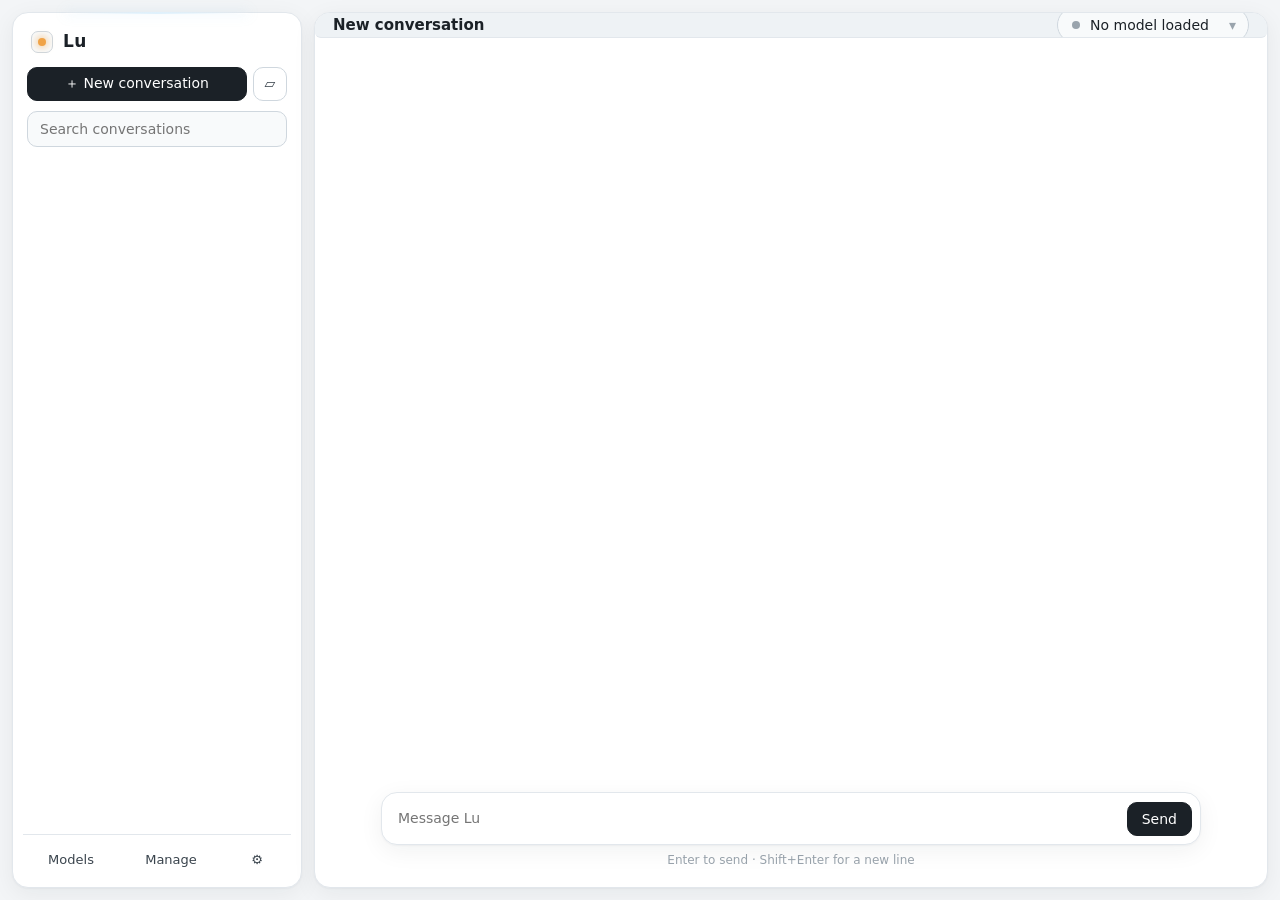
<file: crates/lu-desktop/web/index.html>
<!doctype html>
<html lang="en" data-theme="light">
<head>
  <meta charset="utf-8">
  <meta name="viewport" content="width=device-width, initial-scale=1">
  <title>Lu</title>
  <link rel="stylesheet" href="style.css">
</head>
<body>
  <div class="app">
    <aside class="panel lit side">
      <div class="brand"><div class="lamp"></div><b>Lu</b></div>
      <div class="actions">
        <button class="btn primary" id="new-chat" title="New conversation (Ctrl+N)">＋ New conversation</button>
        <button class="btn icon" id="new-folder" title="New folder">▱</button>
      </div>
      <div class="search"><input class="input" id="search" placeholder="Search conversations" autocomplete="off"></div>
      <div class="tree scroll" id="tree"></div>
      <div class="foot">
        <button class="btn ghost" id="open-models">Models</button>
        <button class="btn ghost" id="open-manager">Manage</button>
        <button class="btn ghost icon" id="settings" title="Settings">⚙</button>
      </div>
    </aside>

    <main class="panel main">
      <div class="bar">
        <div class="title" id="title">New conversation</div>
        <div class="model-pill" id="model-pill" title="Choose a model">
          <span class="dot" id="model-dot"></span>
          <span class="n" id="model-name">No model loaded</span>
          <span class="b" id="model-backend"></span>
          <span class="faint">▾</span>
        </div>
      </div>
      <div class="loadbar"><div class="strip-bar hidden" id="loadbar"><i></i></div></div>
      <div class="thread scroll" id="thread"><div class="inner" id="messages"></div></div>
      <div class="composer">
        <div class="panel box">
          <div class="attach hidden" id="attach"></div>
          <div class="row">
            <textarea id="input" rows="1" placeholder="Message Lu"></textarea>
            <button class="btn ghost reasoning hidden" id="reasoning" title="How hard the model thinks"></button>
            <button class="btn primary" id="send">Send</button>
          </div>
        </div>
        <div class="hint" id="hint">Enter to send · Shift+Enter for a new line</div>
      </div>
    </main>
  </div>
  <script type="module" src="main.js"></script>
</body>
</html>
</file>
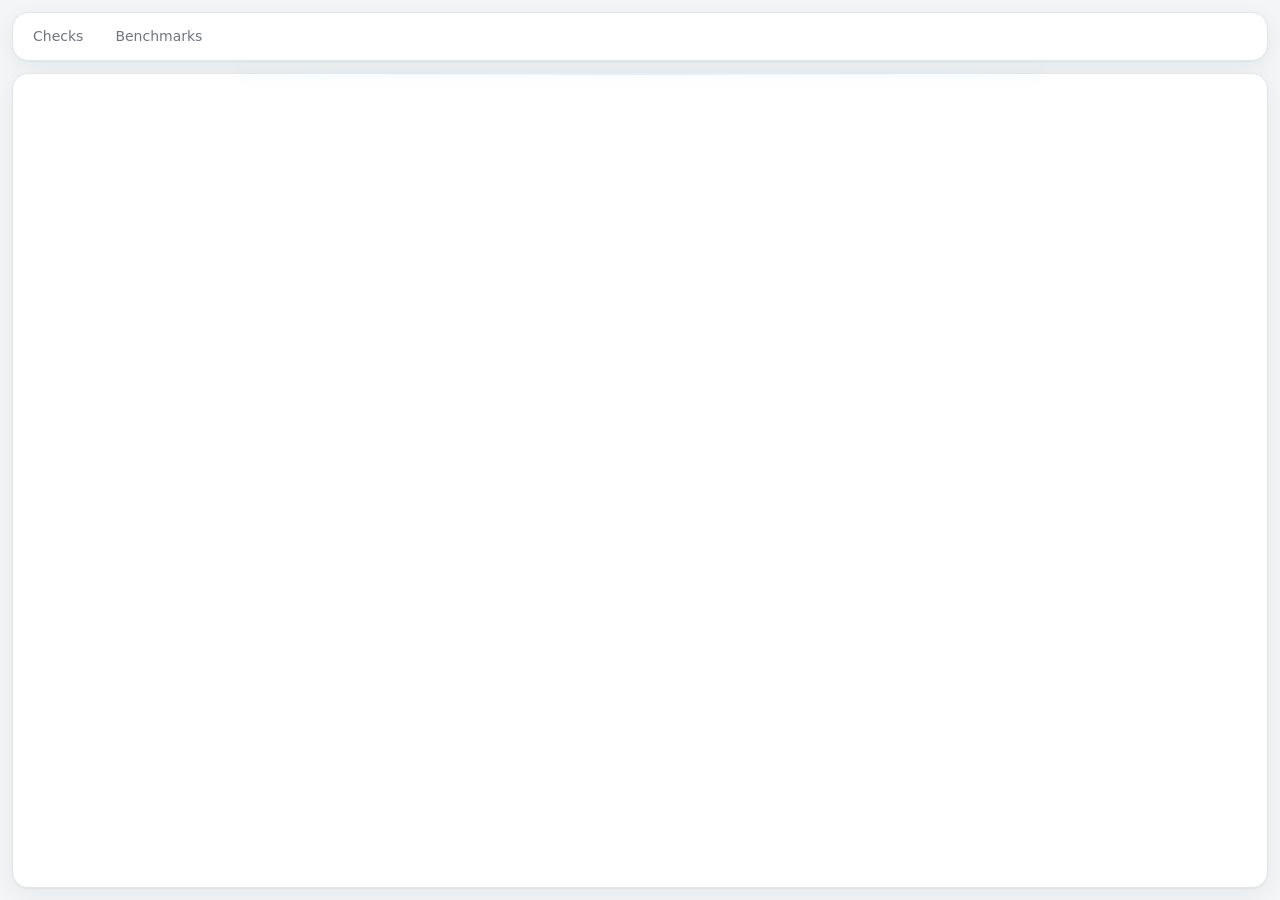
<file: crates/lu-desktop/web/diagnostics.html>
<!doctype html>
<html lang="en" data-theme="light">
<head>
  <meta charset="utf-8">
  <title>Lu · Diagnostics</title>
  <link rel="stylesheet" href="style.css">
</head>
<body>
  <div class="win">
    <nav class="panel tabs" id="tabs">
      <button class="tab" data-tab="checks">Checks</button>
      <button class="tab" data-tab="bench">Benchmarks</button>
      <span class="spacer"></span>
      <span class="muted" id="status" style="align-self:center;padding:0 8px;font-size:13px"></span>
    </nav>
    <section class="panel lit page" id="page"></section>
  </div>
  <script type="module" src="diagnostics.js"></script>
</body>
</html>
</file>
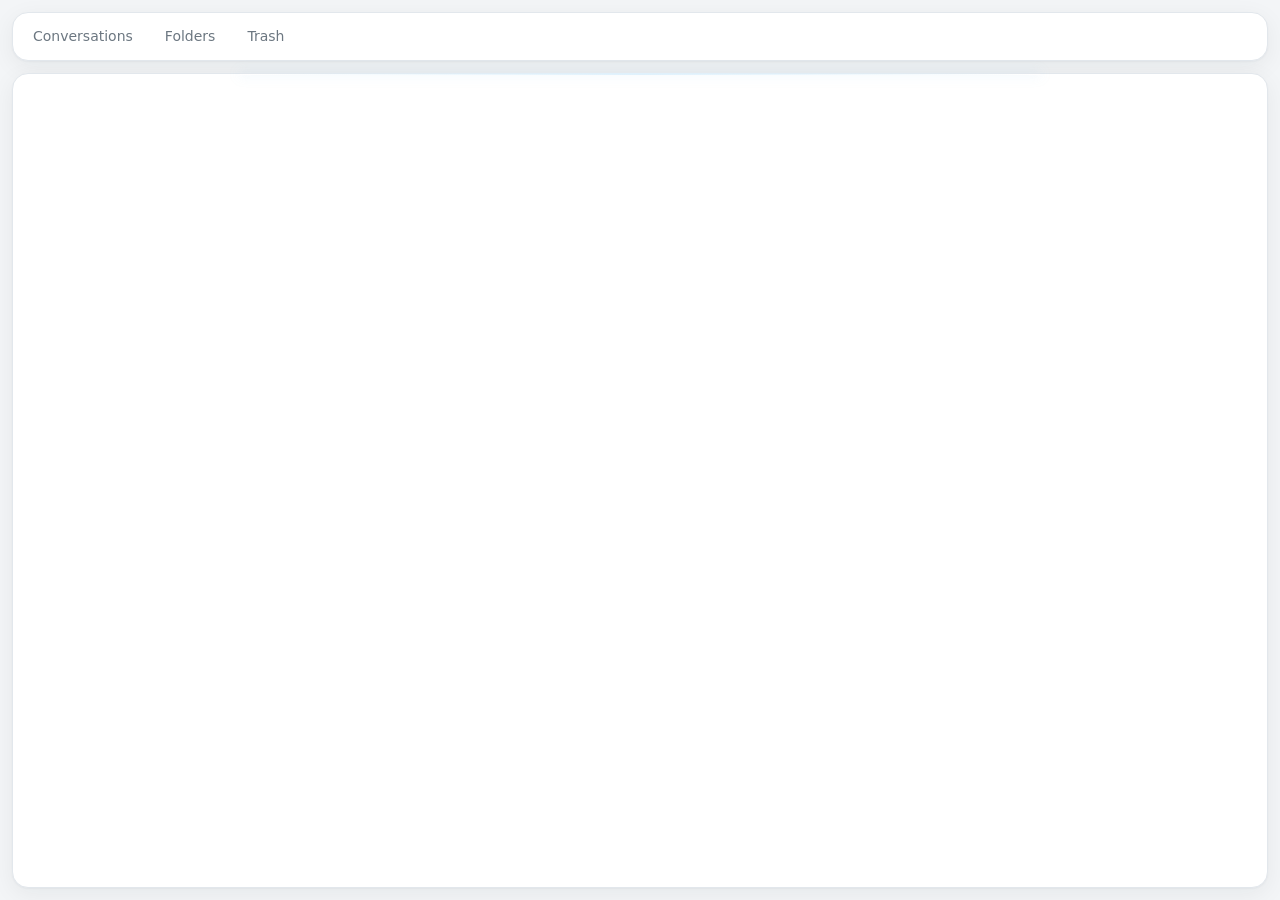
<file: crates/lu-desktop/web/manager.html>
<!doctype html>
<html lang="en" data-theme="light">
<head>
  <meta charset="utf-8">
  <title>Lu · Conversations</title>
  <link rel="stylesheet" href="style.css">
</head>
<body>
  <div class="win">
    <nav class="panel tabs">
      <button class="tab" data-tab="all">Conversations</button>
      <button class="tab" data-tab="folders">Folders</button>
      <button class="tab" data-tab="trash">Trash</button>
    </nav>
    <section class="panel lit page" id="page"></section>
  </div>
  <script type="module" src="manager.js"></script>
</body>
</html>
</file>
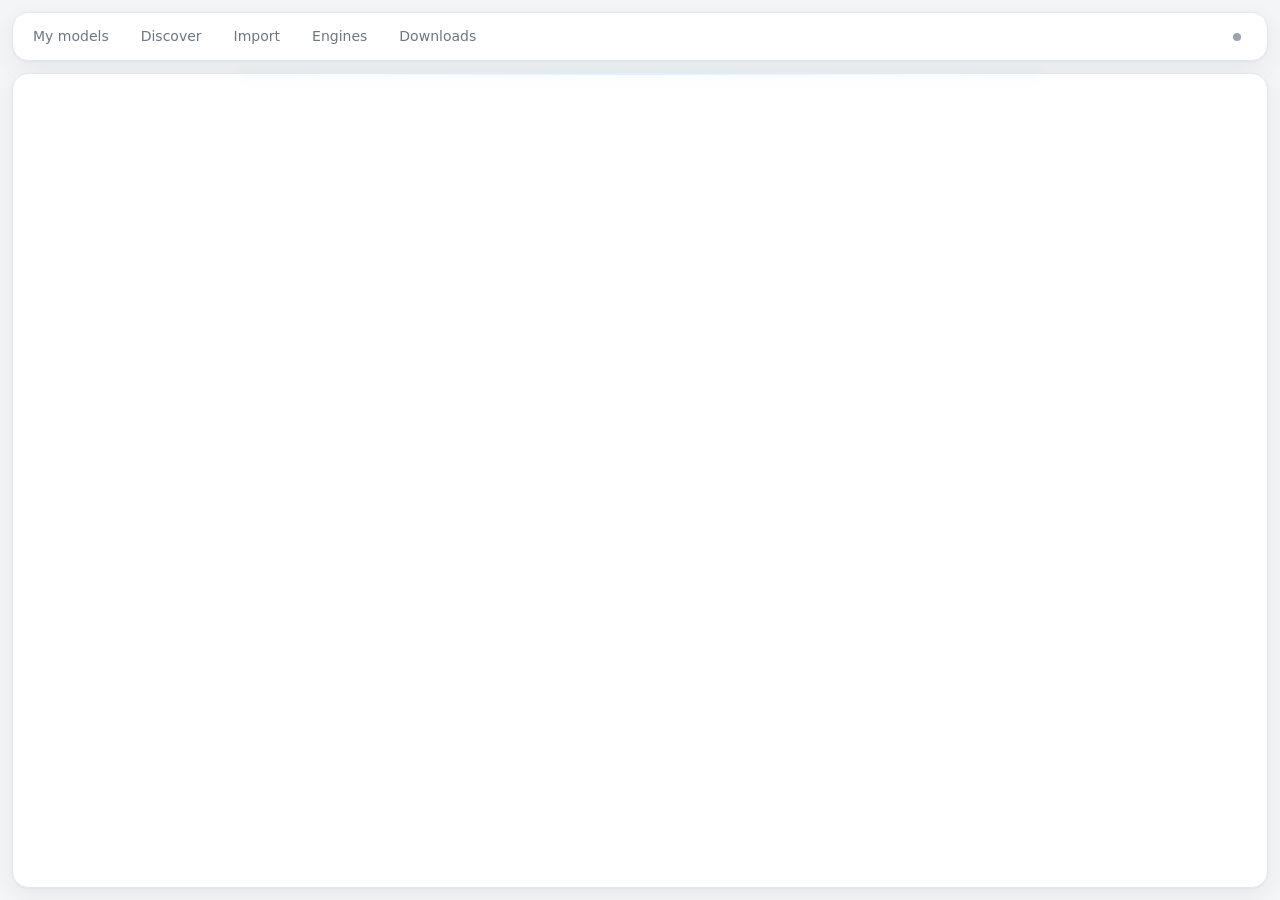
<file: crates/lu-desktop/web/models.html>
<!doctype html>
<html lang="en" data-theme="light">
<head>
  <meta charset="utf-8">
  <title>Lu · Models</title>
  <link rel="stylesheet" href="style.css">
</head>
<body>
  <div class="win">
    <nav class="panel tabs" id="tabs">
      <button class="tab" data-tab="mine">My models</button>
      <button class="tab" data-tab="discover">Discover</button>
      <button class="tab" data-tab="import">Import</button>
      <button class="tab" data-tab="engines">Engines</button>
      <button class="tab" data-tab="downloads">Downloads</button>
      <span class="spacer"></span>
      <span class="dot" id="dot" style="align-self:center"></span>
      <span class="muted" id="status" style="align-self:center;padding:0 8px;font-size:13px"></span>
    </nav>
    <div id="strip" class="transfers hidden"></div>
    <section class="panel lit page" id="page"></section>
  </div>
  <script type="module" src="models.js"></script>
</body>
</html>
</file>
<file: crates/lu-desktop/web/style.css>
.queued-chip { display: inline-flex; align-items: center; gap: 6px; margin-top: 6px; font-size: 12px; color: var(--muted); }
.queued-chip .x { border: 0; background: none; cursor: pointer; color: var(--muted); font-size: 14px; padding: 0 2px; }
.findings { display: flex; flex-direction: column; gap: 6px; margin-top: 10px; }
.finding { display: flex; gap: 12px; align-items: flex-start; padding: 10px 12px; border: 1px solid var(--seam); border-radius: 12px; background: var(--panel-2); cursor: pointer; }
.finding .sev { width: 22px; height: 22px; border-radius: 50%; display: inline-flex; align-items: center; justify-content: center; font-weight: 700; flex: none; font-size: 12px; }
.sev-ok .sev { background: color-mix(in srgb, var(--c3) 18%, transparent); color: var(--c3); }
.sev-problem .sev { background: color-mix(in srgb, var(--c4) 18%, transparent); color: var(--c4); }
.sev-not-enough-evidence .sev { background: color-mix(in srgb, var(--c2) 18%, transparent); color: var(--c2); }
.finding-more { margin: -2px 0 6px 46px; font-size: 13px; color: var(--muted); display: flex; flex-direction: column; gap: 4px; }
.finding-more ul { margin: 4px 0; padding-left: 18px; }
.mono { font-family: var(--mono); font-size: 12px; word-break: break-all; }
.row-between { display: flex; align-items: center; justify-content: space-between; gap: 12px; margin: 6px 0; }
.row-between h3 { margin: 0; font-size: 15px; }
.bars { display: flex; flex-direction: column; gap: 8px; margin: 12px 0 6px; max-width: 560px; }
.bar-row { display: grid; grid-template-columns: 170px 1fr 70px; align-items: center; gap: 12px; font-size: 13px; }
.bar { display: block; height: 10px; background: var(--panel-3); border-radius: 6px; overflow: hidden; }
.bar i { display: block; height: 10px; background: var(--c1); border-radius: 6px; }
.bar-num { color: var(--muted); text-align: right; }
a.link { color: var(--c1); text-decoration: none; border-bottom: 1px solid color-mix(in srgb, var(--c1) 35%, transparent); cursor: pointer; overflow-wrap: anywhere; }
a.link:hover { border-bottom-color: var(--c1); }
.media { margin: 6px 0 14px; max-width: 100%; }
.media img.media-image { display: block; max-width: 100%; max-height: 520px; border-radius: 12px; border: 1px solid var(--seam); cursor: zoom-in; }
.media video, .media iframe { display: block; width: 100%; max-width: 720px; aspect-ratio: 16 / 9; border: 0; border-radius: 12px; background: #000; }
.media audio { width: 100%; max-width: 520px; }
.media figcaption { font-size: 12.5px; color: var(--muted); margin-top: 6px; }
.media-load { display: inline-flex; align-items: center; gap: 10px; padding: 12px 16px; border: 1px dashed var(--seam); border-radius: 12px; background: var(--panel-2); color: inherit; cursor: pointer; font: inherit; }
.media-load:hover { border-style: solid; }
.media-icon { font-size: 18px; }
.gallery { margin: 6px 0 14px; }
.gallery-items { display: grid; gap: 10px; }
.gallery-row .gallery-items { grid-auto-flow: column; grid-auto-columns: minmax(160px, 1fr); overflow-x: auto; }
.gallery-column .gallery-items { grid-template-columns: 1fr; }
.gallery .media { margin: 0; }
.gallery .media img.media-image { width: 100%; height: 220px; object-fit: cover; }
.gallery-column .media img.media-image { height: auto; }
.viewer { position: fixed; inset: 0; background: rgba(0,0,0,.82); display: flex; flex-direction: column; align-items: center; justify-content: center; z-index: 50; cursor: zoom-out; padding: 24px; }
.viewer img { max-width: 100%; max-height: 88vh; border-radius: 10px; }
.viewer-cap { color: #eee; margin-top: 10px; font-size: 13px; }
/* Chart colours: distinct in day and night. */
:root { --c1: #2f6fde; --c2: #e07a1f; --c3: #1f9d74; --c4: #c2416b; --c5: #7b5cd6; --c6: #8a8f2a; }
:root[data-theme="dark"] { --c1: #6c9cff; --c2: #f0a052; --c3: #4cc79c; --c4: #ee6f98; --c5: #a68cff; --c6: #c4c95a; }
.chart { position: relative; border: 1px solid var(--seam); border-radius: 14px; padding: 14px 14px 8px; margin: 6px 0 14px; background: var(--panel-2); }
.chart-wait { color: var(--muted); font-size: 13px; padding: 18px; }
.chart-title { font-weight: 600; margin-bottom: 6px; }
.chart svg { width: 100%; height: auto; display: block; overflow: visible; }
.chart .grid { stroke: var(--seam); stroke-width: 1; }
.chart .tick { fill: var(--muted); font-size: 11px; }
.chart .axis { fill: var(--muted); font-size: 12px; }
.chart .total { fill: currentColor; font-size: 20px; font-weight: 600; }
.chart .area { opacity: .16; }
.chart .mark { cursor: default; transition: opacity .1s; }
.chart .mark:hover { opacity: .8; }
.chart .slice { stroke: var(--panel-2); stroke-width: 2; }
.chart-legend { display: flex; flex-wrap: wrap; gap: 4px 12px; margin-top: 8px; }
.chart-key { display: inline-flex; align-items: center; gap: 6px; border: 0; background: none; color: inherit; font-size: 12.5px; padding: 2px 4px; border-radius: 6px; cursor: pointer; }
.chart-key i { width: 10px; height: 10px; border-radius: 3px; display: inline-block; }
.chart-key.off { opacity: .4; }
.chart-tip { position: absolute; pointer-events: none; background: var(--panel); border: 1px solid var(--seam); border-radius: 8px; padding: 6px 9px; font-size: 12.5px; box-shadow: 0 6px 20px rgba(0,0,0,.12); white-space: nowrap; z-index: 2; }
.chart-tip .h { font-weight: 600; }
.chart-data { margin-top: 6px; font-size: 12.5px; color: var(--muted); }
.chart-data summary { cursor: pointer; width: max-content; }
.chart-data table, .md-table table { margin-top: 6px; }
.md-table { overflow-x: auto; margin: 4px 0 12px; }
.md-table th { cursor: pointer; user-select: none; white-space: nowrap; }
.composer.drop-target { outline: 2px dashed var(--accent, #3b82f6); outline-offset: 4px; border-radius: 14px; }
.wait { font-style: italic; }
.transfers { display: flex; flex-direction: column; gap: 6px; padding: 10px 16px; border-bottom: 1px solid var(--line, #e5e7eb); background: var(--panel, transparent); }
.transfers .row { display: grid; grid-template-columns: 1fr auto; gap: 4px 12px; align-items: center; font-size: 13px; }
.transfers .row .strip-bar { grid-column: 1 / -1; height: 6px; }
.composer .box { flex-direction: column; align-items: stretch; }
.composer .box .row { display: flex; align-items: flex-end; gap: 8px; width: 100%; }
.composer .box .row textarea { flex: 1; }
.attach { display: flex; flex-wrap: wrap; gap: 6px; padding: 2px 2px 8px; }
.attachments { display: flex; flex-wrap: wrap; gap: 6px; justify-content: flex-end; margin-top: 6px; }
.file-chip { display: inline-flex; align-items: center; gap: 6px; max-width: 280px; padding: 4px 10px; border: 1px solid var(--seam); border-radius: 10px; background: var(--panel-2); font-size: 12.5px; }
.file-chip .n { overflow: hidden; text-overflow: ellipsis; white-space: nowrap; }
.file-chip .x { border: 0; background: none; cursor: pointer; color: var(--muted); padding: 0 2px; font-size: 14px; }
.msg-tools { display: flex; gap: 4px; margin-top: 4px; opacity: 0; transition: opacity .15s; }
.msg:hover .msg-tools, .msg-tools:focus-within { opacity: 1; }
.msg.user { flex-direction: column; align-items: flex-end; }
.msg-tools button { border: 0; background: none; color: var(--muted); font-size: 12px; padding: 2px 6px; border-radius: 6px; cursor: pointer; }
.msg-tools button:hover { background: var(--panel-3); }
.approval { border: 1px solid var(--seam); border-radius: 14px; padding: 12px 14px; margin: 4px 0 12px; background: var(--panel-2); }
.approval .q { margin-bottom: 4px; }
.approval .f { font: 12.5px var(--mono); color: var(--muted); word-break: break-all; margin-bottom: 10px; }
.approval .btns { display: flex; gap: 8px; align-items: center; flex-wrap: wrap; }
.approval .t { margin-left: auto; font-size: 12px; color: var(--muted); }
.reasoning { font-size: 12.5px; white-space: nowrap; }
.note-line { font-size: 12.5px; color: var(--muted); margin: 0 0 8px; }
/* Lu — a clean station interior: white panels, fine seams, soft light strips,
   one warm amber light. Night mode dims the station; it does not change it. */

:root {
  --floor: #f3f5f7;
  --panel: #ffffff;
  --panel-2: #f8fafb;
  --panel-3: #eef2f5;
  --seam: #e2e7ec;
  --seam-strong: #cfd7de;
  --ink: #1b2127;
  --ink-2: #3a444d;
  --muted: #6c7781;
  --faint: #9aa4ad;
  --strip: #dff1fc;          /* cool ceiling light */
  --strip-glow: rgba(140, 200, 240, .35);
  --amber: #f0a347;          /* the one warm light */
  --amber-ink: #8f4f00;
  --amber-wash: rgba(240, 163, 71, .12);
  --ok: #3f9a6b;
  --danger: #c0473a;
  --shadow: 0 1px 2px rgba(20, 30, 40, .04), 0 6px 24px rgba(20, 30, 40, .06);
  --radius: 16px;
  --radius-s: 10px;
  --font: "Segoe UI Variable Text", "Segoe UI", system-ui, -apple-system, "Helvetica Neue", Arial, sans-serif;
  --mono: "Cascadia Mono", "Cascadia Code", Consolas, "SF Mono", Menlo, monospace;
  color-scheme: light;
}
:root[data-theme="dark"] {
  --floor: #101316;
  --panel: #171b1f;
  --panel-2: #1c2126;
  --panel-3: #222830;
  --seam: #262d34;
  --seam-strong: #333c45;
  --ink: #e7ecf0;
  --ink-2: #c4ccd3;
  --muted: #8d98a2;
  --faint: #66717b;
  --strip: #1f3442;
  --strip-glow: rgba(110, 180, 225, .18);
  --amber: #f2a54c;
  --amber-ink: #f6c27f;
  --amber-wash: rgba(242, 165, 76, .10);
  --shadow: 0 1px 2px rgba(0, 0, 0, .3), 0 8px 28px rgba(0, 0, 0, .28);
  color-scheme: dark;
}

* { box-sizing: border-box; }
html, body { margin: 0; height: 100%; }
body {
  background: var(--floor);
  color: var(--ink);
  font: 14px/1.5 var(--font);
  -webkit-font-smoothing: antialiased;
  overflow: hidden;
}
button, input, textarea, select { font: inherit; color: inherit; }
::selection { background: var(--strip); }
:focus-visible { outline: 2px solid var(--amber); outline-offset: 2px; }

/* ---------- shared pieces ---------- */
.panel {
  background: var(--panel);
  border: 1px solid var(--seam);
  border-radius: var(--radius);
  box-shadow: var(--shadow);
  position: relative;
}
/* a thin ceiling light along the top edge of a panel */
.panel.lit::before {
  content: ""; position: absolute; left: 18%; right: 18%; top: -1px; height: 2px;
  border-radius: 2px;
  background: linear-gradient(90deg, transparent, var(--strip), transparent);
  box-shadow: 0 0 12px var(--strip-glow);
}
.btn {
  display: inline-flex; align-items: center; justify-content: center; gap: 8px;
  height: 34px; padding: 0 14px;
  border: 1px solid var(--seam-strong); border-radius: var(--radius-s);
  background: var(--panel); color: var(--ink-2);
  cursor: pointer; white-space: nowrap;
  transition: background .12s, border-color .12s, box-shadow .12s;
}
.btn:hover { background: var(--panel-2); border-color: var(--faint); }
.btn:disabled { opacity: .5; cursor: default; }
.btn.primary { background: var(--ink); border-color: var(--ink); color: var(--panel); }
.btn.primary:hover { background: var(--ink-2); }
.btn.amber { background: var(--amber); border-color: var(--amber); color: #1b1206; }
.btn.danger { color: var(--danger); }
.btn.ghost { border-color: transparent; background: transparent; }
.btn.ghost:hover { background: var(--panel-3); }
.btn.icon { width: 34px; padding: 0; }
.input {
  height: 36px; width: 100%; padding: 0 12px;
  border: 1px solid var(--seam-strong); border-radius: var(--radius-s);
  background: var(--panel-2); outline: none;
}
.input:focus { border-color: var(--faint); background: var(--panel); box-shadow: 0 0 0 3px var(--strip-glow); }
.muted { color: var(--muted); }
.faint { color: var(--faint); }
.label { font-size: 11px; letter-spacing: .08em; text-transform: uppercase; color: var(--faint); }
.dot { width: 8px; height: 8px; border-radius: 50%; background: var(--faint); flex: none; }
.dot.loaded { background: var(--strip); box-shadow: 0 0 0 2px var(--panel), 0 0 10px 2px var(--strip-glow), inset 0 0 0 1px #9fd3f2; }
.dot.loading { background: var(--amber); animation: pulse 1.2s ease-in-out infinite; }
.dot.error { background: var(--danger); }
@keyframes pulse { 50% { opacity: .35; } }

/* the loading light strip */
.strip-bar { height: 3px; border-radius: 3px; background: var(--panel-3); overflow: hidden; }
.strip-bar > i {
  display: block; height: 100%; width: 0;
  background: linear-gradient(90deg, var(--amber), #ffd39b);
  box-shadow: 0 0 10px var(--amber);
  transition: width .2s linear;
}
.hidden { display: none !important; }

.scroll { overflow-y: auto; scrollbar-width: thin; scrollbar-color: var(--seam-strong) transparent; }
.scroll::-webkit-scrollbar { width: 10px; }
.scroll::-webkit-scrollbar-thumb { background: var(--seam-strong); border-radius: 10px; border: 3px solid transparent; background-clip: padding-box; }

/* menus and dialogs */
.menu {
  position: fixed; z-index: 50; min-width: 180px; padding: 6px;
  background: var(--panel); border: 1px solid var(--seam); border-radius: 12px; box-shadow: var(--shadow);
}
.menu button { display: block; width: 100%; text-align: left; padding: 7px 10px; border: 0; border-radius: 8px; background: none; cursor: pointer; }
.menu button:hover { background: var(--panel-3); }
.menu hr { border: 0; border-top: 1px solid var(--seam); margin: 6px 4px; }
.menu .danger { color: var(--danger); }
.veil { position: fixed; inset: 0; z-index: 60; background: rgba(16, 20, 24, .28); display: grid; place-items: center; }
.dialog { width: min(440px, 92vw); padding: 22px; }
.dialog h3 { margin: 0 0 6px; font-size: 16px; font-weight: 600; }
.dialog p { margin: 0 0 16px; color: var(--muted); }
.dialog .row { display: flex; gap: 8px; justify-content: flex-end; margin-top: 18px; }
.toast {
  position: fixed; right: 18px; bottom: 18px; z-index: 70; max-width: 420px;
  padding: 12px 16px; background: var(--panel); border: 1px solid var(--seam); border-left: 3px solid var(--amber);
  border-radius: 12px; box-shadow: var(--shadow);
}

/* ---------- main window ---------- */
.app { display: grid; grid-template-columns: 290px 1fr; height: 100vh; gap: 12px; padding: 12px; }
.side { display: flex; flex-direction: column; min-height: 0; padding: 14px 10px 10px; }
.brand { display: flex; align-items: center; gap: 10px; padding: 2px 8px 12px; }
.brand b { font-size: 17px; letter-spacing: .02em; font-weight: 600; }
.brand .lamp { width: 22px; height: 22px; border-radius: 7px; background: var(--panel-2); border: 1px solid var(--seam-strong); display: grid; place-items: center; }
.brand .lamp::after { content: ""; width: 8px; height: 8px; border-radius: 50%; background: var(--amber); box-shadow: 0 0 8px var(--amber); }
.side .actions { display: flex; gap: 6px; padding: 0 4px 10px; }
.side .actions .btn:first-child { flex: 1; }
.side .search { padding: 0 4px 10px; }
.tree { flex: 1; min-height: 0; padding: 2px; }
.group-title { display: flex; align-items: center; justify-content: space-between; padding: 10px 10px 4px; }
.item {
  display: flex; align-items: center; gap: 8px; width: 100%;
  padding: 7px 10px; margin: 1px 0; border: 1px solid transparent; border-radius: 10px;
  background: none; cursor: pointer; text-align: left; color: var(--ink-2);
}
.item:hover { background: var(--panel-3); }
.item.active { background: var(--panel-2); border-color: var(--seam); color: var(--ink); box-shadow: inset 3px 0 0 var(--amber); }
.item .name { flex: 1; overflow: hidden; text-overflow: ellipsis; white-space: nowrap; }
.item .more { opacity: 0; border: 0; background: none; cursor: pointer; color: var(--muted); padding: 0 4px; border-radius: 6px; }
.item:hover .more, .item.active .more { opacity: 1; }
.item.folder { color: var(--ink); font-weight: 500; }
.item.folder .chev { width: 14px; color: var(--faint); transition: transform .15s; }
.item.folder.open .chev { transform: rotate(90deg); }
.nest { padding-left: 14px; }
.drop-target { background: var(--amber-wash) !important; border-color: var(--amber) !important; }
.hit .snippet { display: block; font-size: 12px; color: var(--muted); white-space: nowrap; overflow: hidden; text-overflow: ellipsis; }
.hit mark { background: var(--amber-wash); color: inherit; border-radius: 3px; padding: 0 1px; }
.side .foot { display: flex; gap: 4px; padding-top: 8px; border-top: 1px solid var(--seam); margin-top: 8px; }
.side .foot .btn { flex: 1; font-size: 13px; }

.main { display: flex; flex-direction: column; min-height: 0; overflow: hidden; }
.bar { display: flex; align-items: center; gap: 12px; padding: 12px 18px; border-bottom: 1px solid var(--seam); }
.bar .title { flex: 1; font-size: 15px; font-weight: 600; overflow: hidden; text-overflow: ellipsis; white-space: nowrap; }
.model-pill {
  display: flex; align-items: center; gap: 10px; height: 36px; padding: 0 12px 0 14px;
  border: 1px solid var(--seam-strong); border-radius: 999px; background: var(--panel-2); cursor: pointer; max-width: 420px;
}
.model-pill:hover { border-color: var(--faint); }
.model-pill .n { overflow: hidden; text-overflow: ellipsis; white-space: nowrap; }
.model-pill .b { font-size: 12px; color: var(--muted); }
.loadbar { padding: 0 18px; height: 3px; }

.thread { flex: 1; min-height: 0; padding: 26px 0 12px; }
.thread .inner { max-width: 820px; margin: 0 auto; padding: 0 28px; }
.msg { margin: 0 0 22px; }
.msg.user { display: flex; justify-content: flex-end; }
.msg.user .body { background: var(--panel-3); border: 1px solid var(--seam); border-radius: 16px 16px 4px 16px; padding: 10px 14px; max-width: 78%; white-space: pre-wrap; }
.msg.lu .body { line-height: 1.65; }
.msg.lu .body p { margin: 0 0 10px; }
.msg.lu .body pre { background: var(--panel-2); border: 1px solid var(--seam); border-radius: 12px; padding: 12px 14px; overflow-x: auto; font: 13px/1.5 var(--mono); }
.msg.lu .body code { font: 13px var(--mono); background: var(--panel-3); border-radius: 5px; padding: 1px 5px; }
.msg.lu .body pre code { background: none; padding: 0; }
.msg.lu .body ul, .msg.lu .body ol { margin: 0 0 10px; padding-left: 22px; }
.msg.lu .body h1, .msg.lu .body h2, .msg.lu .body h3 { font-size: 15px; margin: 14px 0 6px; }
.action { display: inline-flex; align-items: center; gap: 8px; margin: 2px 0 10px; padding: 4px 10px; border: 1px solid var(--seam); border-radius: 999px; font-size: 12.5px; color: var(--muted); background: var(--panel-2); }
.action.done::before { content: "✓"; color: var(--ok); }
.action.failed::before { content: "!"; color: var(--danger); font-weight: 700; }
.action.running::before { content: ""; width: 7px; height: 7px; border-radius: 50%; background: var(--amber); animation: pulse 1s infinite; }
.notice { margin: 4px 0 12px; padding: 10px 14px; border: 1px solid var(--amber); background: var(--amber-wash); border-radius: 12px; color: var(--amber-ink); }
.meta { font-size: 12px; color: var(--faint); margin-top: -12px; margin-bottom: 18px; }
.empty { height: 100%; display: grid; place-items: center; text-align: center; color: var(--muted); }
.empty h2 { margin: 0 0 6px; font-size: 20px; font-weight: 600; color: var(--ink); }
.caret::after { content: "▍"; color: var(--amber); animation: pulse .9s infinite; }

.composer { padding: 10px 18px 18px; }
.composer .box { max-width: 820px; margin: 0 auto; display: flex; gap: 10px; align-items: flex-end; padding: 8px 8px 8px 16px; }
.composer textarea { flex: 1; min-height: 24px; max-height: 220px; resize: none; border: 0; outline: 0; background: transparent; padding: 7px 0; line-height: 1.5; }
.composer .hint { max-width: 820px; margin: 6px auto 0; font-size: 12px; color: var(--faint); text-align: center; }

/* ---------- tabs (models and manager windows) ---------- */
.win { display: flex; flex-direction: column; height: 100vh; padding: 12px; gap: 12px; }
.tabs { display: flex; gap: 4px; padding: 6px; }
.tab { padding: 7px 14px; border: 0; border-radius: 10px; background: none; cursor: pointer; color: var(--muted); }
.tab:hover { color: var(--ink); background: var(--panel-3); }
.tab.on { color: var(--ink); background: var(--panel-2); box-shadow: inset 0 -2px 0 var(--amber); }
.tabs .spacer { flex: 1; }
.page { flex: 1; min-height: 0; display: flex; flex-direction: column; }
.page .head { display: flex; gap: 10px; align-items: center; padding: 16px 18px; border-bottom: 1px solid var(--seam); }
.page .head h2 { margin: 0; font-size: 16px; font-weight: 600; flex: 1; }
.split { display: grid; grid-template-columns: 320px 1fr; flex: 1; min-height: 0; }
.split > .list { border-right: 1px solid var(--seam); padding: 8px; }
.split > .detail { padding: 22px 26px; }
.card { padding: 12px 14px; border: 1px solid var(--seam); border-radius: 12px; background: var(--panel-2); margin-bottom: 8px; cursor: pointer; }
.card:hover { border-color: var(--seam-strong); }
.card.on { border-color: var(--faint); background: var(--panel); box-shadow: inset 3px 0 0 var(--amber); }
.card .t { font-weight: 500; overflow: hidden; text-overflow: ellipsis; white-space: nowrap; }
.card .s { font-size: 12px; color: var(--muted); }
.form { display: grid; grid-template-columns: 170px 1fr; gap: 12px 16px; align-items: center; max-width: 620px; }
.form label { color: var(--muted); }
.form textarea.input { height: 110px; padding: 10px 12px; resize: vertical; }
.chips { display: flex; gap: 6px; flex-wrap: wrap; }
.chip { padding: 2px 9px; border: 1px solid var(--seam); border-radius: 999px; font-size: 12px; color: var(--muted); background: var(--panel-2); }
table.grid { width: 100%; border-collapse: collapse; }
table.grid th { text-align: left; font-weight: 500; color: var(--faint); font-size: 12px; padding: 8px 12px; border-bottom: 1px solid var(--seam); position: sticky; top: 0; background: var(--panel); }
table.grid td { padding: 9px 12px; border-bottom: 1px solid var(--seam); }
table.grid tr:hover td { background: var(--panel-2); }
.engine { display: flex; align-items: center; gap: 16px; padding: 16px 18px; border: 1px solid var(--seam); border-radius: 14px; margin-bottom: 10px; background: var(--panel-2); }
.engine .info { flex: 1; }
.engine .info b { font-size: 15px; font-weight: 600; }
.progress-line { margin-top: 8px; }
</file>
